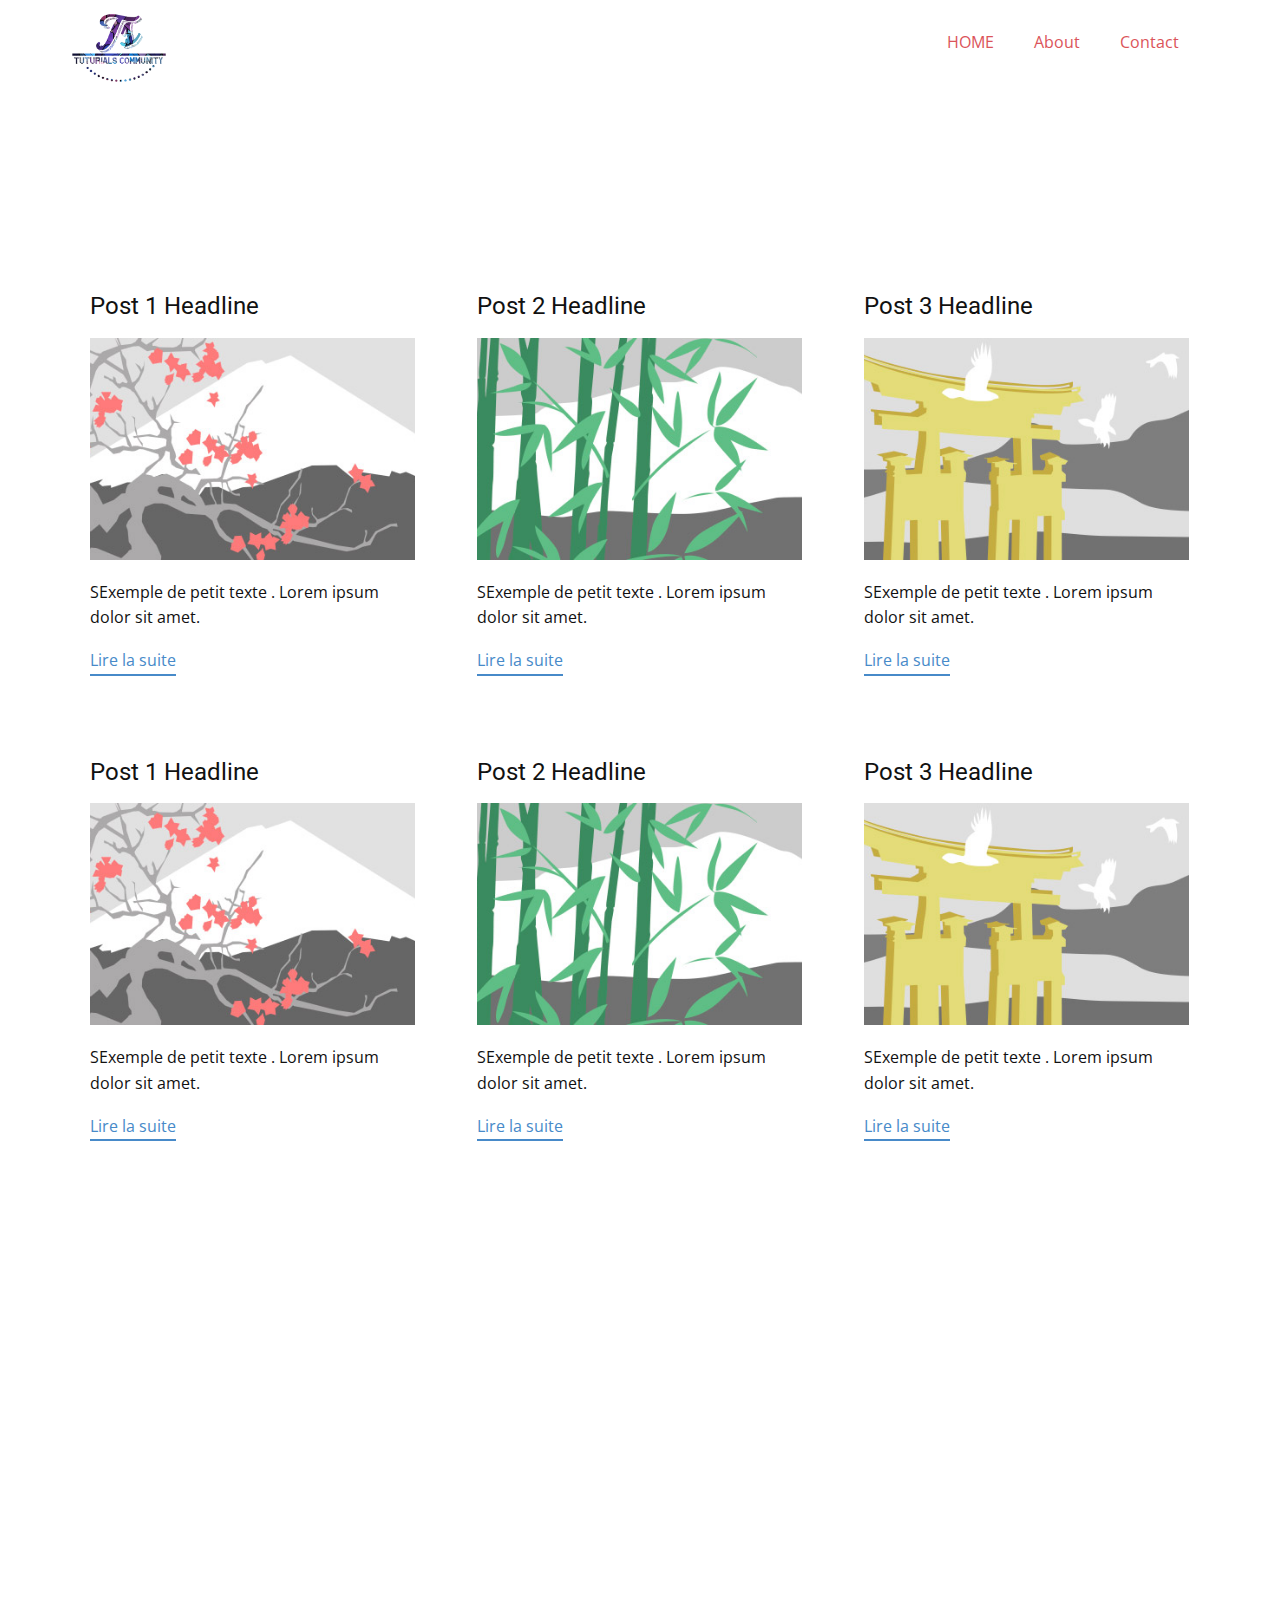
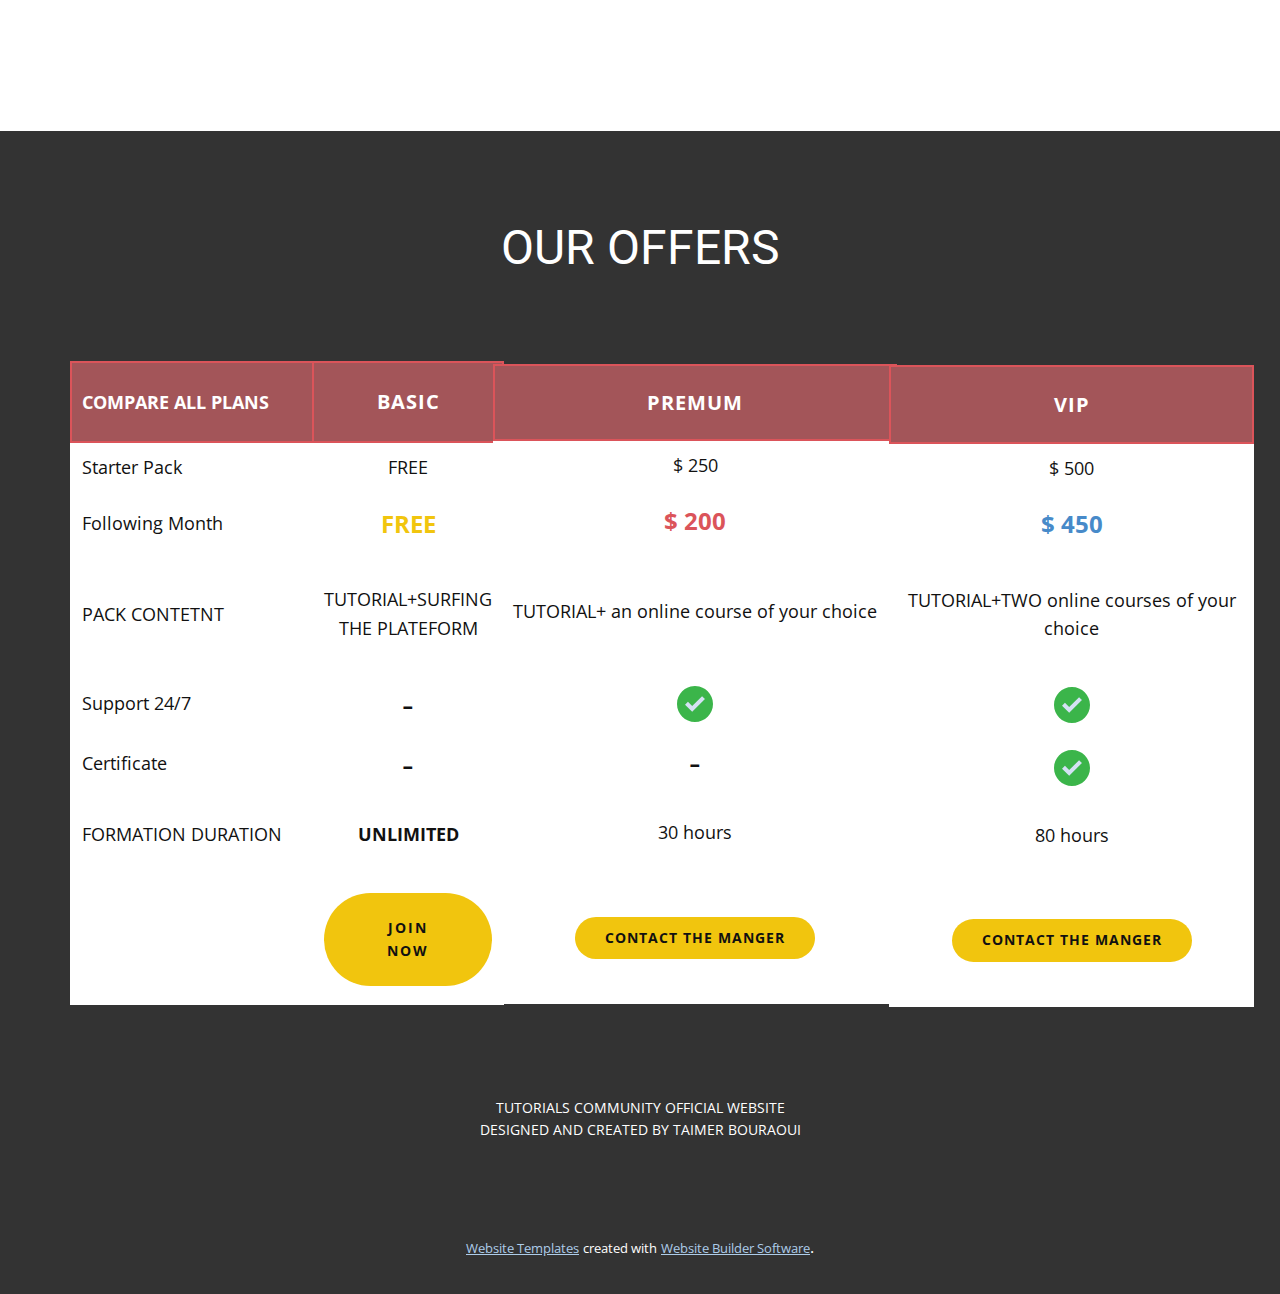
<file: blog/blog.html>
<html style="font-size: 16px;"><head>
    <meta name="viewport" content="width=device-width, initial-scale=1.0">
    <meta charset="utf-8">
    <meta name="keywords" content="OUR OFFERS">
    <meta name="description" content="">
    <meta name="page_type" content="np-template-header-footer-from-plugin">
    <title>Blog Template</title>
    <link rel="stylesheet" href="../nicepage.css" media="screen">
<link rel="stylesheet" href="../Blog-Template.css" media="screen">
    <script class="u-script" type="text/javascript" src="../jquery.js" defer=""></script>
    <script class="u-script" type="text/javascript" src="../nicepage.js" defer=""></script>
    <meta name="generator" content="Nicepage 3.16.1, nicepage.com">
    <link id="u-theme-google-font" rel="stylesheet" href="https://fonts.googleapis.com/css?family=Roboto:100,100i,300,300i,400,400i,500,500i,700,700i,900,900i|Open+Sans:300,300i,400,400i,600,600i,700,700i,800,800i">
    
    
    
    <script type="application/ld+json">{
		"@context": "http://schema.org",
		"@type": "Organization",
		"name": "",
		"url": "index.html",
		"logo": "images/tslogo.png"
}</script>
    <meta property="og:title" content="Blog Template">
    <meta property="og:type" content="website">
    <meta name="theme-color" content="#478ac9">
    <link rel="canonical" href="../index.html">
    <meta property="og:url" content="index.html">
  </head>
  <body class="u-body"><header class="u-clearfix u-header u-header" id="sec-a313"><div class="u-clearfix u-sheet u-sheet-1">
        <a href="https://nicepage.com" class="u-image u-logo u-image-1" data-image-width="1280" data-image-height="720">
          <img src="../images/tslogo.png" class="u-logo-image u-logo-image-1" data-image-width="188">
        </a>
        <nav class="u-menu u-menu-dropdown u-offcanvas u-menu-1">
          <div class="menu-collapse" style="font-size: 1rem; letter-spacing: 0px;">
            <a class="u-button-style u-custom-left-right-menu-spacing u-custom-padding-bottom u-custom-text-active-color u-custom-text-color u-custom-text-hover-color u-custom-top-bottom-menu-spacing u-nav-link u-text-active-palette-1-base u-text-hover-palette-2-base" href="#">
              <svg><use xmlns:xlink="http://www.w3.org/1999/xlink" xlink:href="#menu-hamburger"></use></svg>
              <svg version="1.1" xmlns="http://www.w3.org/2000/svg" xmlns:xlink="http://www.w3.org/1999/xlink"><defs><symbol id="menu-hamburger" viewBox="0 0 16 16" style="width: 16px; height: 16px;"><rect y="1" width="16" height="2"></rect><rect y="7" width="16" height="2"></rect><rect y="13" width="16" height="2"></rect>
</symbol>
</defs></svg>
            </a>
          </div>
          <div class="u-custom-menu u-nav-container">
            <ul class="u-nav u-unstyled u-nav-1"><li class="u-nav-item"><a class="u-button-style u-nav-link u-text-active-grey-90 u-text-hover-palette-4-dark-1 u-text-palette-2-base" href="../tuto-web.html#sec-421a" data-page-id="681830488" style="padding: 10px 20px;">HOME</a>
</li><li class="u-nav-item"><a class="u-button-style u-nav-link u-text-active-grey-90 u-text-hover-palette-4-dark-1 u-text-palette-2-base" href="../tuto-web.html#carousel_666c" data-page-id="681830488" style="padding: 10px 20px;">About</a>
</li><li class="u-nav-item"><a class="u-button-style u-nav-link u-text-active-grey-90 u-text-hover-palette-4-dark-1 u-text-palette-2-base" href="../tuto-web.html#carousel_ff01" data-page-id="681830488" style="padding: 10px 20px;">Contact</a>
</li></ul>
          </div>
          <div class="u-custom-menu u-nav-container-collapse">
            <div class="u-black u-container-style u-inner-container-layout u-opacity u-opacity-95 u-sidenav">
              <div class="u-sidenav-overflow">
                <div class="u-menu-close"></div>
                <ul class="u-align-center u-nav u-popupmenu-items u-unstyled u-nav-2"><li class="u-nav-item"><a class="u-button-style u-nav-link" href="../tuto-web.html#sec-421a" data-page-id="681830488" style="padding: 10px 20px;">HOME</a>
</li><li class="u-nav-item"><a class="u-button-style u-nav-link" href="../tuto-web.html#carousel_666c" data-page-id="681830488" style="padding: 10px 20px;">About</a>
</li><li class="u-nav-item"><a class="u-button-style u-nav-link" href="../tuto-web.html#carousel_ff01" data-page-id="681830488" style="padding: 10px 20px;">Contact</a>
</li></ul>
              </div>
            </div>
            <div class="u-black u-menu-overlay u-opacity u-opacity-70"></div>
          </div>
        </nav>
      </div></header>
    <section class="u-clearfix u-section-1" id="sec-7eb1">
      <div class="u-clearfix u-sheet u-valign-middle u-sheet-1"><!--blog--><!--blog_options_json--><!--{"type":"Recent","source":"","tags":"","count":""}--><!--/blog_options_json-->
        <div class="u-blog u-expanded-width u-repeater u-repeater-1"><!--blog_post-->
          <div class="u-blog-post u-container-style u-repeater-item u-white u-repeater-item-1">
            <div class="u-container-layout u-similar-container u-valign-top u-container-layout-1"><!--blog_post_header-->
              <h4 class="u-blog-control u-text u-text-1">
                <a class="u-post-header-link" href="../blog/post.html"><!--blog_post_header_content-->Post 1 Headline<!--/blog_post_header_content--></a>
              </h4><!--/blog_post_header--><!--blog_post_image-->
              <a class="u-post-header-link" href="../blog/post.html"><img alt="" class="u-blog-control u-expanded-width u-image u-image-default u-image-1" src="[data-uri]"></a><!--/blog_post_image--><!--blog_post_content-->
              <div class="u-blog-control u-post-content u-text u-text-2 fr-view">SExemple de petit texte . Lorem ipsum dolor sit amet.</div><!--/blog_post_content--><!--blog_post_readmore-->
              <a href="../blog/post.html" class="u-blog-control u-border-2 u-border-palette-1-base u-btn u-btn-rectangle u-button-style u-none u-btn-1"><!--blog_post_readmore_content-->Lire la suite<!--/blog_post_readmore_content--></a><!--/blog_post_readmore-->
            </div>
          </div><div class="u-blog-post u-container-style u-repeater-item u-video-cover u-white">
            <div class="u-container-layout u-similar-container u-valign-top u-container-layout-2"><!--blog_post_header-->
              <h4 class="u-blog-control u-text u-text-3">
                <a class="u-post-header-link" href="../blog/post-1.html"><!--blog_post_header_content-->Post 2 Headline<!--/blog_post_header_content--></a>
              </h4><!--/blog_post_header--><!--blog_post_image-->
              <a class="u-post-header-link" href="../blog/post-1.html"><img alt="" class="u-blog-control u-expanded-width u-image u-image-default u-image-2" src="[data-uri]"></a><!--/blog_post_image--><!--blog_post_content-->
              <div class="u-blog-control u-post-content u-text u-text-4 fr-view">SExemple de petit texte . Lorem ipsum dolor sit amet.</div><!--/blog_post_content--><!--blog_post_readmore-->
              <a href="../blog/post-1.html" class="u-blog-control u-border-2 u-border-palette-1-base u-btn u-btn-rectangle u-button-style u-none u-btn-2"><!--blog_post_readmore_content-->Lire la suite<!--/blog_post_readmore_content--></a><!--/blog_post_readmore-->
            </div>
          </div><div class="u-blog-post u-container-style u-repeater-item u-video-cover u-white">
            <div class="u-container-layout u-similar-container u-valign-top u-container-layout-3"><!--blog_post_header-->
              <h4 class="u-blog-control u-text u-text-5">
                <a class="u-post-header-link" href="../blog/post-2.html"><!--blog_post_header_content-->Post 3 Headline<!--/blog_post_header_content--></a>
              </h4><!--/blog_post_header--><!--blog_post_image-->
              <a class="u-post-header-link" href="../blog/post-2.html"><img alt="" class="u-blog-control u-expanded-width u-image u-image-default u-image-3" src="[data-uri]"></a><!--/blog_post_image--><!--blog_post_content-->
              <div class="u-blog-control u-post-content u-text u-text-6 fr-view">SExemple de petit texte . Lorem ipsum dolor sit amet.</div><!--/blog_post_content--><!--blog_post_readmore-->
              <a href="../blog/post-2.html" class="u-blog-control u-border-2 u-border-palette-1-base u-btn u-btn-rectangle u-button-style u-none u-btn-3"><!--blog_post_readmore_content-->Lire la suite<!--/blog_post_readmore_content--></a><!--/blog_post_readmore-->
            </div>
          </div><div class="u-blog-post u-container-style u-repeater-item u-white u-repeater-item-1">
            <div class="u-container-layout u-similar-container u-valign-top u-container-layout-1"><!--blog_post_header-->
              <h4 class="u-blog-control u-text u-text-1">
                <a class="u-post-header-link" href="../blog/post-3.html"><!--blog_post_header_content-->Post 1 Headline<!--/blog_post_header_content--></a>
              </h4><!--/blog_post_header--><!--blog_post_image-->
              <a class="u-post-header-link" href="../blog/post-3.html"><img alt="" class="u-blog-control u-expanded-width u-image u-image-default u-image-1" src="[data-uri]"></a><!--/blog_post_image--><!--blog_post_content-->
              <div class="u-blog-control u-post-content u-text u-text-2 fr-view">SExemple de petit texte . Lorem ipsum dolor sit amet.</div><!--/blog_post_content--><!--blog_post_readmore-->
              <a href="../blog/post-3.html" class="u-blog-control u-border-2 u-border-palette-1-base u-btn u-btn-rectangle u-button-style u-none u-btn-1"><!--blog_post_readmore_content-->Lire la suite<!--/blog_post_readmore_content--></a><!--/blog_post_readmore-->
            </div>
          </div><div class="u-blog-post u-container-style u-repeater-item u-video-cover u-white">
            <div class="u-container-layout u-similar-container u-valign-top u-container-layout-2"><!--blog_post_header-->
              <h4 class="u-blog-control u-text u-text-3">
                <a class="u-post-header-link" href="../blog/post-4.html"><!--blog_post_header_content-->Post 2 Headline<!--/blog_post_header_content--></a>
              </h4><!--/blog_post_header--><!--blog_post_image-->
              <a class="u-post-header-link" href="../blog/post-4.html"><img alt="" class="u-blog-control u-expanded-width u-image u-image-default u-image-2" src="[data-uri]"></a><!--/blog_post_image--><!--blog_post_content-->
              <div class="u-blog-control u-post-content u-text u-text-4 fr-view">SExemple de petit texte . Lorem ipsum dolor sit amet.</div><!--/blog_post_content--><!--blog_post_readmore-->
              <a href="../blog/post-4.html" class="u-blog-control u-border-2 u-border-palette-1-base u-btn u-btn-rectangle u-button-style u-none u-btn-2"><!--blog_post_readmore_content-->Lire la suite<!--/blog_post_readmore_content--></a><!--/blog_post_readmore-->
            </div>
          </div><div class="u-blog-post u-container-style u-repeater-item u-video-cover u-white">
            <div class="u-container-layout u-similar-container u-valign-top u-container-layout-3"><!--blog_post_header-->
              <h4 class="u-blog-control u-text u-text-5">
                <a class="u-post-header-link" href="../blog/post-5.html"><!--blog_post_header_content-->Post 3 Headline<!--/blog_post_header_content--></a>
              </h4><!--/blog_post_header--><!--blog_post_image-->
              <a class="u-post-header-link" href="../blog/post-5.html"><img alt="" class="u-blog-control u-expanded-width u-image u-image-default u-image-3" src="[data-uri]"></a><!--/blog_post_image--><!--blog_post_content-->
              <div class="u-blog-control u-post-content u-text u-text-6 fr-view">SExemple de petit texte . Lorem ipsum dolor sit amet.</div><!--/blog_post_content--><!--blog_post_readmore-->
              <a href="../blog/post-5.html" class="u-blog-control u-border-2 u-border-palette-1-base u-btn u-btn-rectangle u-button-style u-none u-btn-3"><!--blog_post_readmore_content-->Lire la suite<!--/blog_post_readmore_content--></a><!--/blog_post_readmore-->
            </div>
          </div><!--/blog_post--><!--blog_post-->
          <!--/blog_post--><!--blog_post-->
          <!--/blog_post-->
        </div><!--/blog-->
      </div>
    </section>
    <section class="u-clearfix u-section-2" id="sec-1458">
      <div class="u-clearfix u-sheet u-sheet-1"></div>
    </section>
    
    
    <footer class="u-align-center u-clearfix u-footer u-grey-80 u-footer" id="sec-472d"><div class="u-clearfix u-sheet u-sheet-1">
        <h1 class="u-text u-text-default u-text-1">OUR OFFERS</h1>
        <div class="u-table u-table-responsive u-table-1">
          <table class="u-table-entity">
            <colgroup>
              <col width="85.4%">
              <col width="14.6%">
            </colgroup>
            <thead class="u-align-center u-palette-2-dark-1 u-table-header u-table-header-1">
              <tr style="height: 80px;">
                <th class="u-align-left u-border-2 u-border-palette-2-base u-table-cell u-table-cell-1">Compare all plans </th>
                <th class="u-border-2 u-border-palette-2-base u-table-cell"><b>BASIC</b>
                </th>
              </tr>
            </thead>
            <tbody class="u-align-center u-table-body u-white u-table-body-1">
              <tr style="height: 50px;">
                <td class="u-align-left u-border-2 u-border-white u-first-column u-table-cell">Starter Pack</td>
                <td class="u-border-2 u-border-white u-table-cell">FREE</td>
              </tr>
              <tr style="height: 62px;">
                <td class="u-align-left u-border-2 u-border-white u-table-cell">Following Month</td>
                <td class="u-border-2 u-border-white u-table-cell u-text-palette-3-base u-table-cell-6">FREE</td>
              </tr>
              <tr style="height: 119px;">
                <td class="u-align-left u-border-2 u-border-white u-first-column u-table-cell">PACK CONTETNT</td>
                <td class="u-border-2 u-border-white u-table-cell">TUTORIAL+SURFING THE PLATEFORM</td>
              </tr>
              <tr style="height: 60px;">
                <td class="u-align-left u-border-2 u-border-white u-first-column u-table-cell">Support 24/7</td>
                <td class="u-border-2 u-border-white u-table-cell u-table-cell-10">-</td>
              </tr>
              <tr style="height: 60px;">
                <td class="u-align-left u-border-2 u-border-white u-table-cell">Certificate</td>
                <td class="u-border-2 u-border-white u-table-cell u-table-cell-12">-</td>
              </tr>
              <tr style="height: 82px;">
                <td class="u-align-left u-border-2 u-border-white u-first-column u-table-cell">FORMATION DURATION</td>
                <td class="u-border-2 u-border-white u-table-cell u-table-cell-14">UNLIMITED</td>
              </tr>
              <tr style="height: 128px;">
                <td class="u-align-left u-border-2 u-border-white u-table-cell"></td>
                <td class="u-border-2 u-border-white u-table-cell">
                  <a href="https://discord.gg/kJwrw7pD5J" class="u-btn u-btn-round u-button-style u-palette-3-base u-radius-50 u-btn-1" target="_blank">join now<br>
                  </a>
                </td>
              </tr>
            </tbody>
          </table>
        </div>
        <div class="u-expanded-width-xs u-table u-table-responsive u-table-2">
          <table class="u-table-entity">
            <colgroup>
              <col width="100%">
            </colgroup>
            <thead class="u-align-center u-palette-2-dark-1 u-table-header u-table-header-2">
              <tr style="height: 75px;">
                <th class="u-border-2 u-border-palette-2-base u-table-cell"><b>Premum</b>
                </th>
              </tr>
            </thead>
            <tbody class="u-align-center u-table-body u-white u-table-body-2">
              <tr style="height: 49px;">
                <td class="u-border-2 u-border-white u-table-cell">$ 250</td>
              </tr>
              <tr style="height: 59px;">
                <td class="u-border-2 u-border-white u-table-cell u-text-palette-2-base u-table-cell-19">$ 200</td>
              </tr>
              <tr style="height: 121px;">
                <td class="u-border-2 u-border-white u-table-cell">TUTORIAL+ an online course of your choice</td>
              </tr>
              <tr style="height: 60px;">
                <td class="u-border-2 u-border-white u-table-cell u-table-cell-21">&nbsp;<span class="u-icon"><svg xmlns="http://www.w3.org/2000/svg" xmlns:xlink="http://www.w3.org/1999/xlink" version="1.1" xml:space="preserve" class="u-svg-content" viewBox="0 0 367.805 367.805" x="0px" y="0px" id="svg-52ed" style="enable-background:new 0 0 367.805 367.805;"><g><path style="fill:#3BB54A;" d="M183.903,0.001c101.566,0,183.902,82.336,183.902,183.902s-82.336,183.902-183.902,183.902   S0.001,285.469,0.001,183.903l0,0C-0.288,82.625,81.579,0.29,182.856,0.001C183.205,0,183.554,0,183.903,0.001z"></path><polygon style="fill:#D4E1F4;" points="285.78,133.225 155.168,263.837 82.025,191.217 111.805,161.96 155.168,204.801    256.001,103.968  "></polygon>
</g></svg><img></span>&nbsp;
                </td>
              </tr>
              <tr style="height: 57px;">
                <td class="u-border-2 u-border-white u-table-cell u-table-cell-22">-</td>
              </tr>
              <tr style="height: 82px;">
                <td class="u-border-2 u-border-white u-table-cell">30 hours</td>
              </tr>
              <tr style="height: 130px;">
                <td class="u-border-2 u-border-white u-table-cell">
                  <a href="../mailto:tutorialscommunityts@gmail.com?subject=Premuim%20pack" class="u-btn u-btn-round u-button-style u-palette-3-base u-radius-50 u-btn-2">CONTACT THE MANGER</a>
                </td>
              </tr>
            </tbody>
          </table>
        </div>
        <div class="u-expanded-width-xs u-table u-table-responsive u-table-3">
          <table class="u-table-entity">
            <colgroup>
              <col width="100%">
            </colgroup>
            <thead class="u-align-center u-palette-2-dark-1 u-table-header u-table-header-3">
              <tr style="height: 77px;">
                <th class="u-border-2 u-border-palette-2-base u-table-cell"><b>vip</b>
                  <br>
                </th>
              </tr>
            </thead>
            <tbody class="u-align-center u-table-body u-white u-table-body-3">
              <tr style="height: 50px;">
                <td class="u-border-2 u-border-white u-table-cell">$ 500</td>
              </tr>
              <tr style="height: 60px;">
                <td class="u-border-2 u-border-white u-table-cell u-text-palette-1-base u-table-cell-27">$ 450</td>
              </tr>
              <tr style="height: 120px;">
                <td class="u-border-2 u-border-white u-table-cell">TUTORIAL+TWO online courses of your choice</td>
              </tr>
              <tr style="height: 61px;">
                <td class="u-border-2 u-border-white u-table-cell u-text-palette-1-base u-table-cell-29"><span class="u-icon"><svg xmlns="http://www.w3.org/2000/svg" xmlns:xlink="http://www.w3.org/1999/xlink" version="1.1" xml:space="preserve" class="u-svg-content" viewBox="0 0 367.805 367.805" x="0px" y="0px" id="svg-4b6d" style="enable-background:new 0 0 367.805 367.805;"><g><path style="fill:#3BB54A;" d="M183.903,0.001c101.566,0,183.902,82.336,183.902,183.902s-82.336,183.902-183.902,183.902   S0.001,285.469,0.001,183.903l0,0C-0.288,82.625,81.579,0.29,182.856,0.001C183.205,0,183.554,0,183.903,0.001z"></path><polygon style="fill:#D4E1F4;" points="285.78,133.225 155.168,263.837 82.025,191.217 111.805,161.96 155.168,204.801    256.001,103.968  "></polygon>
</g></svg><img></span>
                </td>
              </tr>
              <tr style="height: 61px;">
                <td class="u-border-2 u-border-white u-table-cell u-text-palette-1-base u-table-cell-30">&nbsp;<span class="u-icon"><svg xmlns="http://www.w3.org/2000/svg" xmlns:xlink="http://www.w3.org/1999/xlink" version="1.1" xml:space="preserve" class="u-svg-content" viewBox="0 0 367.805 367.805" x="0px" y="0px" id="svg-3f2c" style="enable-background:new 0 0 367.805 367.805;"><g><path style="fill:#3BB54A;" d="M183.903,0.001c101.566,0,183.902,82.336,183.902,183.902s-82.336,183.902-183.902,183.902   S0.001,285.469,0.001,183.903l0,0C-0.288,82.625,81.579,0.29,182.856,0.001C183.205,0,183.554,0,183.903,0.001z"></path><polygon style="fill:#D4E1F4;" points="285.78,133.225 155.168,263.837 82.025,191.217 111.805,161.96 155.168,204.801    256.001,103.968  "></polygon>
</g></svg><img></span>&nbsp;
                </td>
              </tr>
              <tr style="height: 78px;">
                <td class="u-border-2 u-border-white u-table-cell">80 hours</td>
              </tr>
              <tr style="height: 131px;">
                <td class="u-border-2 u-border-white u-table-cell">
                  <a href="../mailto:tutorialscommunityts@gmail.com?subject=VIP%20pack" class="u-btn u-btn-round u-button-style u-palette-3-base u-radius-50 u-btn-3">CONTACT THE MANGER</a>
                </td>
              </tr>
            </tbody>
          </table>
        </div>
        <p class="u-small-text u-text u-text-variant u-text-2"> TUTORIALS COMMUNITY OFFICIAL WEBSITE<br>DESIGNED AND CREATED BY TAIMER BOURAOUI
        </p>
      </div></footer>
    <section class="u-backlink u-clearfix u-grey-80">
      <a class="u-link" href="https://nicepage.com/website-templates" target="_blank">
        <span>Website Templates</span>
      </a>
      <p class="u-text">
        <span>created with</span>
      </p>
      <a class="u-link" href="https://nicepage.com/" target="_blank">
        <span>Website Builder Software</span>
      </a>. 
    </section>
  
</body></html>
</file>
